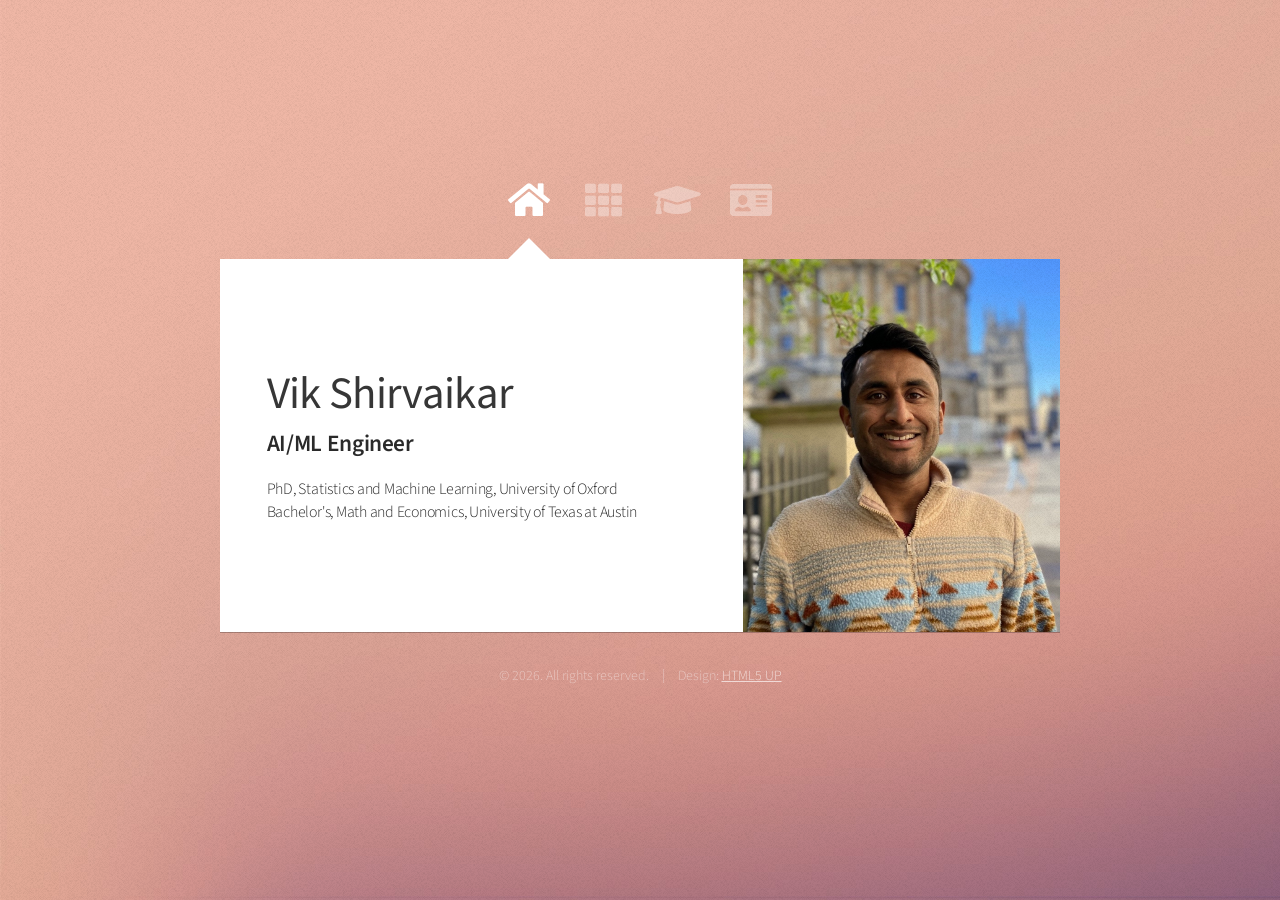
<file: index.html>
<!DOCTYPE HTML>
<!--
	Astral by HTML5 UP
	html5up.net | @ajlkn
	Free for personal and commercial use under the CCA 3.0 license (html5up.net/license)
-->
<html>
	<head>
		<title>Vik Shirvaikar</title>
		<meta charset="utf-8" />
		<meta name="viewport" content="width=device-width, initial-scale=1, user-scalable=no" />
		<link rel="alternate" type="application/rss+xml" href="https://vikshirvaikar.com/blog/feed.xml" />
		<link rel="stylesheet" href="assets/css/main.css" />
		<noscript><link rel="stylesheet" href="assets/css/noscript.css" /></noscript>
	</head>
	<body class="is-preload">

		<!-- Wrapper-->
			<div id="wrapper">

				<!-- Nav -->
					<nav id="nav">
						<a href="#" class="icon solid fa-home"><span>Home</span></a>
					<a href="#blog" class="icon solid fa-th"><span>Blog</span></a>
						<a href="#research" class="icon solid fa-graduation-cap"><span>Research</span></a>
						<a href="#resume" class="icon solid fa-id-card"><span>Resume</span></a>
					</nav>

				<!-- Main -->
					<div id="main">
						<!-- Me -->
							<article id="home" class="panel intro">
								<header>
									<h1>Vik Shirvaikar</h1>
									<p style="color: #2a2a2a; font-weight: 600;">AI/ML Engineer</p>
									<p style="margin-top: 1.1em; color: #2a2a2a; font-size: 0.85em; line-height: 1.45;">
										PhD, Statistics and Machine Learning, University of Oxford<br />
										Bachelor's, Math and Economics, University of Texas at Austin
									</p>
								</header>
								<span class="pic">
									<img src="assets/images/vs2.png" alt="" />
								</span>
							</article>

						<!-- Confusion Matrix -->
							<article id="blog" class="panel">
								<header>
									<h2><a class="title" href="https://confusionmatrix.beehiiv.com/" target="_blank">Confusion Matrix has moved to beehiiv!</a></h2>
								</header>
								<p>
									Read and subscribe at the link above! Old archived posts can be found below.
								</p>
								<section>
									<ul class="post-list">
										<li>
											<a class="title" href="blog/2026.05%20CFB%20Preseason/cfb_preseason.html">Is Modern College Football Actually More Unpredictable?</a>
											<span class="meta">May 2026 · Help, I'm trapped in a transfer portal!</span>
										</li>
										<li>
											<a class="title" href="blog/2026.04%20Chess%20Candidates/chess_candidates.html">How to Accidentally Make Chess Exciting</a>
											<span class="meta">April 2026 · The hidden magic of administrative dysfunction</span>
										</li>
										<li>
											<a class="title" href="blog/2026.03%20National%20Teams/national_teams.html">Are National Team Sports a Zero-Sum Game?</a>
											<span class="meta">March 2026 · An early look at the 2038 World Cup</span>
										</li>
									</ul>
								</section>
							</article>

						<!-- Research -->
							<article id="research" class="panel">
								<header>
									<h2>Industry R&D</h2>
								</header>
								<p>
									I am currently the Founding AI/ML Engineer at <a href="https://www.gyreenergy.com/" target="_blank">Gyre Energy</a>, 
									an early-stage startup developing automated control systems to make cooling infrastructure more energy-efficient. 
									My work focuses on designing and calibrating physics-informed digital twins to optimize operational strategies.
								</p>
								<header>
									<h2>Selected Papers</h2>
								</header>
								<p>
									My doctoral research focused on Bayesian prediction, causal inference, and model uncertainty, with applications to healthcare, public policy, and large language model (LLM) evaluation. 
								</p>
								<ul class="post-list">
									<li class="post-list-divider">
										As lead author
									</li>
									<li>
										<a class="title" href="https://ora.ox.ac.uk/objects/uuid:dbf13fb5-677f-46e4-a7df-605632c7ad07" target="_blank">Prediction-powered machine learning for model selection and uncertainty</a>
										<span class="meta">PhD Dissertation · [Github (<a href="https://github.com/vshirvaikar/MPModel" target="_blank">model uncertainty</a>, <a href="https://github.com/vshirvaikar/MPPrediction" target="_blank">predictive coherence</a>)]</span>
									</li>
									<li>
										<a class="title" href="https://arxiv.org/abs/2309.15793" target="_blank">Targeting relative risk heterogeneity with causal forests</a>
										<span class="meta">With Andrea Storås, Xi Lin, and Chris Holmes · Under journal revision · [<a href="https://github.com/vshirvaikar/rrcf" target="_blank">Github</a>]</span>
									</li>
									<li>
										<a class="title" href="https://arxiv.org/abs/2011.11483" target="_blank">Rethinking recidivism through a causal lens</a>
										<span class="meta">With Choudur K. Lakshminarayan · [<a href="https://github.com/vshirvaikar/recidivism" target="_blank">Github</a>]</span>
									</li>
									<li class="post-list-divider">
										As contributing author
									</li>
									<li>
										<a class="title" href="https://doi.org/10.1093/aje/kwag154" target="_blank">A decision-theoretic framework for uncertainty quantification in epidemiology</a>
										<span class="meta">Lead author Nic Steyn · American Journal of Epidemiology (2026)</span>
									</li>
									<li>
										<a class="title" href="https://proceedings.mlr.press/v267/pituk25a.html" target="_blank">Do Bayesian neural networks actually behave like Bayesian models?</a>
										<span class="meta">Lead author Gábor Pituk · ICML (2025)</span>
									</li>
									<li>
										<a class="title" href="https://arxiv.org/abs/2407.08029" target="_blank">A critical review of causal reasoning benchmarks for large language models</a>
										<span class="meta">Lead author Linying Yang · AAAI (2024) Workshop</span>
									</li>

								</ul>
							</article>

						<!-- Resume -->
							<article id="resume" class="panel">
								<p>
									See below, or <a href="assets/docs/Vik Shirvaikar Resume.pdf" target="_blank" download>download the file</a>.
								</p>
								<style>
									@media (max-width: 736px) {
										.resume-iframe-wrapper { display: none; }
										.resume-mobile-link { display: block !important; }
									}
								</style>
								<div class="resume-iframe-wrapper table-wrapper" style="border: solid 1px #cccccc; border-radius: 8px; overflow: hidden; background: #ffffff;">
									<iframe
										title="Vik Shirvaikar Resume"
										src="assets/docs/Vik Shirvaikar Resume.pdf#view=FitH"
										style="display: block; width: 100%; height: 75vh; min-height: 480px; border: 0;"
									></iframe>
								</div>
								<a class="resume-mobile-link" href="assets/docs/Vik Shirvaikar Resume.pdf" target="_blank"
									style="display: none; text-align: center; padding: 0.9em; background: #f5f5f5; border: solid 1px #cccccc; border-radius: 8px; font-weight: 600;">
									Open Resume (PDF)
								</a>
							</article>

					</div>

				<!-- Footer -->
					<div id="footer">
						<ul class="copyright">
							<li>&copy; 2026. All rights reserved.</li><li>Design: <a href="http://html5up.net">HTML5 UP</a></li>
						</ul>
					</div>

			</div>

		<!-- Scripts -->
			<script src="assets/js/jquery.min.js"></script>
			<script src="assets/js/browser.min.js"></script>
			<script src="assets/js/breakpoints.min.js"></script>
			<script src="assets/js/util.js"></script>
			<script src="assets/js/main.js"></script>

	</body>
</html>
</file>
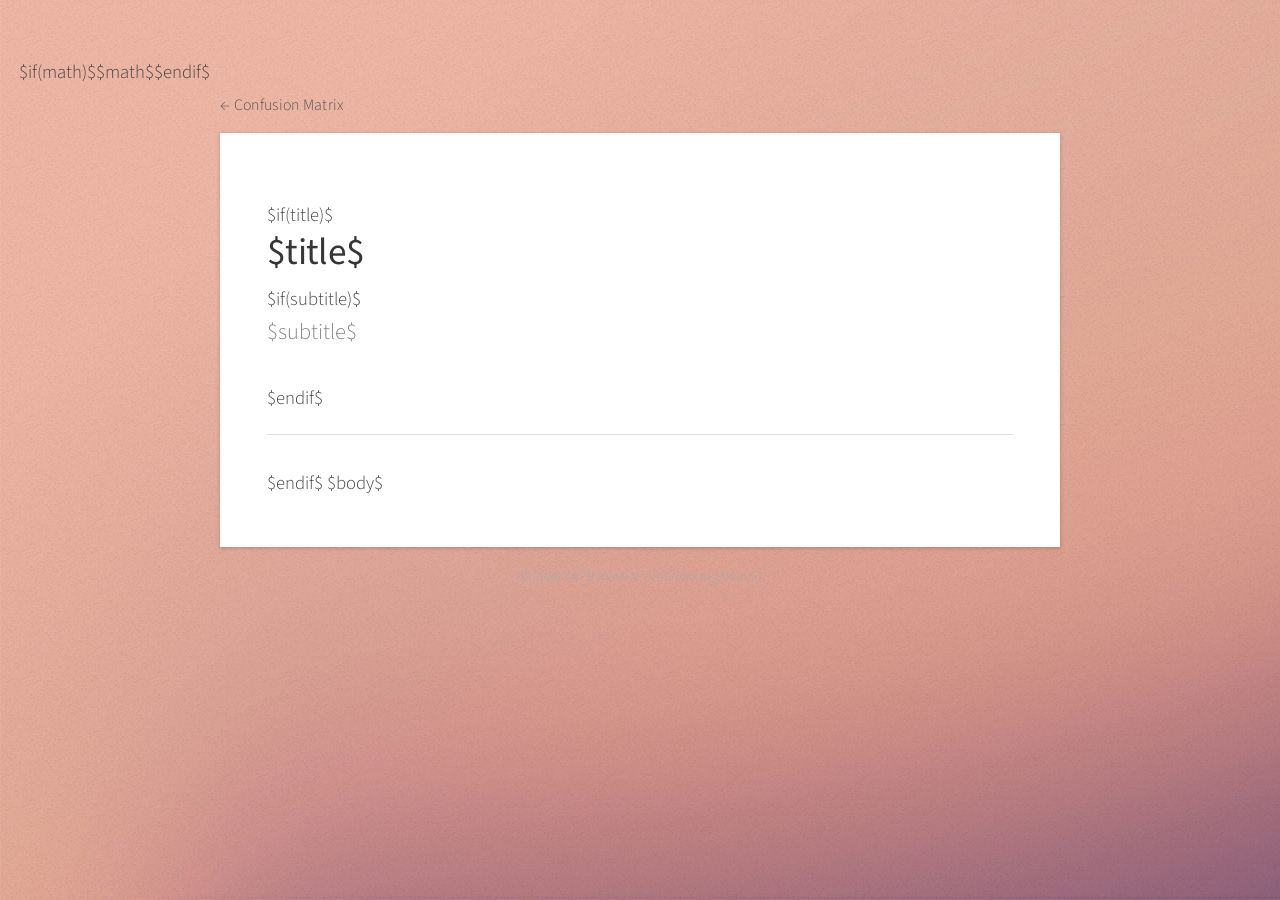
<file: blog/blog-template.html>
<!DOCTYPE html>
<html lang="en">
<head>
  <meta charset="utf-8" />
  <meta name="viewport" content="width=device-width, initial-scale=1, user-scalable=no" />
  <title>$if(title)$$title$ | Confusion Matrix$else$Confusion Matrix$endif$</title>
  <link rel="alternate" type="application/rss+xml" href="https://vikshirvaikar.com/blog/feed.xml" />
  <link rel="stylesheet" href="https://fonts.googleapis.com/css?family=Source+Sans+Pro:300,400,300italic,400italic" />
  $if(math)$$math$$endif$
  <style>
    *, *::before, *::after { box-sizing: border-box; margin: 0; padding: 0; }

    html, body {
      font-family: 'Source Sans Pro', sans-serif;
      font-weight: 300;
      font-size: 15pt;
      line-height: 1.75em;
      color: #444444;
    }
    @media screen and (max-width: 1280px) { html, body { font-size: 14pt; } }
    @media screen and (max-width: 736px)  { html, body { font-size: 12pt; } }

    strong, b { font-weight: 400; color: #363636; }

    h1, h2, h3, h4, h5, h6 {
      font-weight: 400;
      color: #363636;
      letter-spacing: -0.015em;
      margin: 1.5em 0 0.5em 0;
    }
    h1 { font-size: 2.4em; }
    h2 { font-size: 1.8em; }
    h3, h4, h5, h6 { font-size: 1.25em; }
    @media screen and (max-width: 736px) {
      h1 { font-size: 1.75em; }
      h2 { font-size: 1.375em; }
      h3, h4, h5, h6 { font-size: 1em; }
    }

    p, ul, ol, dl, table, blockquote { margin-bottom: 1.5em; }

    a { color: #555555; text-decoration: underline; }
    a:hover { color: #222222; }

    em, i { font-style: italic; }

    ul { list-style: disc; padding-left: 1.5em; }
    ul li { padding-left: 0.5em; margin-bottom: 0.25em; }
    ol { list-style: decimal; padding-left: 1.75em; }

    hr { border: 0; border-top: solid 1px #dddddd; margin: 2em 0; }

    blockquote {
      border-left: solid 0.5em #dddddd;
      padding: 1em 0 1em 2em;
      font-style: italic;
    }

    code, pre {
      font-family: 'Courier New', Courier, monospace;
      font-size: 0.875em;
      background: #f4f4f4;
      padding: 0.1em 0.3em;
    }
    pre { padding: 1em; overflow-x: auto; }
    pre code { background: none; padding: 0; }

    img { max-width: 100%; height: auto; display: block; }
    .post-figure {
      display: block;
      width: 100%;
      max-width: 100%;
      height: auto;
      margin: 0.5rem auto;
    }

    table {
      width: 100%;
      border-collapse: collapse;
      margin: 0 auto 2.25rem auto !important;
    }
    .table-wrap {
      margin: 0 0 2.25rem 0;
      overflow-x: auto;
      -webkit-overflow-scrolling: touch;
    }
    .table-wrap table {
      margin-bottom: 0 !important;
      min-width: 640px;
    }
    th, td {
      padding: 0.35rem 0.5rem;
      text-align: left;
      vertical-align: top;
    }
    thead th {
      font-weight: 400;
      color: #363636;
      border-bottom: 2px solid #bdbdbd;
    }
    tbody td {
      border-bottom: 1px solid #c8c8c8;
    }
    tbody tr:last-child td {
      border-bottom: 0;
    }
    td[colspan="5"] {
      font-weight: 600;
    }

    /* Page layout */
    body {
      background-color: #d8b79d;
      background-image: url("../../assets/css/images/overlay.png"), url("../../assets/css/images/bg.jpg");
      background-repeat: repeat, no-repeat;
      background-size: auto, 100% 100%;
      background-attachment: fixed;
      min-height: 100vh;
      padding: 3em 1em;
    }

    .page-wrapper {
      width: 45em;
      max-width: 100%;
      margin: 0 auto;
    }

    /* Back nav */
    .site-header {
      margin-bottom: 0.75em;
      font-size: 0.85em;
    }
    .site-header a {
      color: #555555;
      text-decoration: none;
      letter-spacing: 0.02em;
    }
    .site-header a:hover { color: #222222; text-decoration: underline; }

    /* White article panel matching Astral #main .panel */
    .post-panel {
      background: #ffffff;
      box-shadow: 0px 1px 4px rgba(0, 0, 0, 0.2);
      padding: 3.5em 2.5em 2.5em 2.5em;
    }
    @media screen and (max-width: 736px) {
      .post-panel { padding: 2em 1.5em 1.5em 1.5em; }
    }

    /* Title block */
    .post-title {
      border-bottom: solid 1px #dddddd;
      padding-bottom: 1em;
      margin-bottom: 1.75em;
    }
    .post-title h1 {
      margin: 0 0 0.2em 0;
      font-size: 2em;
      line-height: 1.2em;
    }
    .post-title .subtitle {
      color: #888888;
      font-size: 1.2em;
      font-weight: 300;
    }

    @media screen and (max-width: 736px) {
      .post-title h1 { font-size: 1.3em; }
    }

    /* Footer */
    .site-footer {
      margin-top: 1em;
      text-align: center;
      font-size: 0.75em;
      color: #aaaaaa;
    }
    .site-footer a { color: #aaaaaa; text-decoration: none; }
    .site-footer a:hover { color: #777777; }
  </style>
</head>
<body>
  <div class="page-wrapper">

    <header class="site-header">
      <a href="../../index.html#blog">← Confusion Matrix</a>
    </header>

    <article class="post-panel">
      $if(title)$
      <div class="post-title">
        <h1>$title$</h1>
        $if(subtitle)$<p class="subtitle">$subtitle$</p>$endif$
      </div>
      $endif$

      $body$
    </article>

    <footer class="site-footer">
      <p>&copy; 2026 Vik Shirvaikar &middot; <a href="../../index.html">vshirvaikar.github.io</a></p>
    </footer>

  </div>
</body>
</html>
</file>
<file: assets/css/noscript.css>
/*
	Astral by HTML5 UP
	html5up.net | @ajlkn
	Free for personal and commercial use under the CCA 3.0 license (html5up.net/license)
*/

/* Wrapper */

	#wrapper {
		opacity: 1 !important;
	}

/* Nav */

	#nav a {
		opacity: 1.0;
	}

		#nav a:before, #nav a:after {
			display: none;
		}

		#nav a span {
			top: 0;
			opacity: 1.0;
		}

			#nav a span:after {
				display: none;
			}

/* Main */

	#main {
		background: none;
		box-shadow: none;
	}

		#main > .panel {
			background: #ffffff;
			margin-bottom: 2em;
		}

			#main > .panel:last-child {
				margin-bottom: 0;
			}
</file>
<file: assets/css/main.css>
@import url("https://fonts.googleapis.com/css?family=Source+Sans+Pro:300,400,300italic,400italic");
@import url("fontawesome-all.min.css");

/*
	Astral by HTML5 UP
	html5up.net | @ajlkn
	Free for personal and commercial use under the CCA 3.0 license (html5up.net/license)
*/

html, body, div, span, applet, object,
iframe, h1, h2, h3, h4, h5, h6, p, blockquote,
pre, a, abbr, acronym, address, big, cite,
code, del, dfn, em, img, ins, kbd, q, s, samp,
small, strike, strong, sub, sup, tt, var, b,
u, i, center, dl, dt, dd, ol, ul, li, fieldset,
form, label, legend, table, caption, tbody,
tfoot, thead, tr, th, td, article, aside,
canvas, details, embed, figure, figcaption,
footer, header, hgroup, menu, nav, output, ruby,
section, summary, time, mark, audio, video {
	margin: 0;
	padding: 0;
	border: 0;
	font-size: 100%;
	font: inherit;
	vertical-align: baseline;}

article, aside, details, figcaption, figure,
footer, header, hgroup, menu, nav, section {
	display: block;}

body {
	line-height: 1;
}

ol, ul {
	list-style: none;
}

blockquote, q {
	quotes: none;
}

	blockquote:before, blockquote:after, q:before, q:after {
		content: '';
		content: none;
	}

table {
	border-collapse: collapse;
	border-spacing: 0;
}

body {
	-webkit-text-size-adjust: none;
}

mark {
	background-color: transparent;
	color: inherit;
}

input::-moz-focus-inner {
	border: 0;
	padding: 0;
}

input, select, textarea {
	-moz-appearance: none;
	-webkit-appearance: none;
	-ms-appearance: none;
	appearance: none;
}

/* Row */

	.row {
		display: flex;
		flex-wrap: wrap;
		box-sizing: border-box;
		align-items: stretch;
	}

		.row > * {
			box-sizing: border-box;
		}

		.row.gtr-uniform > * > :last-child {
			margin-bottom: 0;
		}

		.row.aln-left {
			justify-content: flex-start;
		}

		.row.aln-center {
			justify-content: center;
		}

		.row.aln-right {
			justify-content: flex-end;
		}

		.row.aln-top {
			align-items: flex-start;
		}

		.row.aln-middle {
			align-items: center;
		}

		.row.aln-bottom {
			align-items: flex-end;
		}

		.row > .imp {
			order: -1;
		}

		.row > .col-1 {
			width: 8.33333%;
		}

		.row > .off-1 {
			margin-left: 8.33333%;
		}

		.row > .col-2 {
			width: 16.66667%;
		}

		.row > .off-2 {
			margin-left: 16.66667%;
		}

		.row > .col-3 {
			width: 25%;
		}

		.row > .off-3 {
			margin-left: 25%;
		}

		.row > .col-4 {
			width: 33.33333%;
		}

		.row > .off-4 {
			margin-left: 33.33333%;
		}

		.row > .col-5 {
			width: 41.66667%;
		}

		.row > .off-5 {
			margin-left: 41.66667%;
		}

		.row > .col-6 {
			width: 50%;
		}

		.row > .off-6 {
			margin-left: 50%;
		}

		.row > .col-7 {
			width: 58.33333%;
		}

		.row > .off-7 {
			margin-left: 58.33333%;
		}

		.row > .col-8 {
			width: 66.66667%;
		}

		.row > .off-8 {
			margin-left: 66.66667%;
		}

		.row > .col-9 {
			width: 75%;
		}

		.row > .off-9 {
			margin-left: 75%;
		}

		.row > .col-10 {
			width: 83.33333%;
		}

		.row > .off-10 {
			margin-left: 83.33333%;
		}

		.row > .col-11 {
			width: 91.66667%;
		}

		.row > .off-11 {
			margin-left: 91.66667%;
		}

		.row > .col-12 {
			width: 100%;
		}

		.row > .off-12 {
			margin-left: 100%;
		}

		.row.gtr-0 {
			margin-top: 0em;
			margin-left: 0em;
		}

			.row.gtr-0 > * {
				padding: 0em 0 0 0em;
			}

			.row.gtr-0.gtr-uniform {
				margin-top: 0em;
			}

				.row.gtr-0.gtr-uniform > * {
					padding-top: 0em;
				}

		.row.gtr-25 {
			margin-top: -0.3125em;
			margin-left: -0.3125em;
		}

			.row.gtr-25 > * {
				padding: 0.3125em 0 0 0.3125em;
			}

			.row.gtr-25.gtr-uniform {
				margin-top: -0.3125em;
			}

				.row.gtr-25.gtr-uniform > * {
					padding-top: 0.3125em;
				}

		.row.gtr-50 {
			margin-top: -0.625em;
			margin-left: -0.625em;
		}

			.row.gtr-50 > * {
				padding: 0.625em 0 0 0.625em;
			}

			.row.gtr-50.gtr-uniform {
				margin-top: -0.625em;
			}

				.row.gtr-50.gtr-uniform > * {
					padding-top: 0.625em;
				}

		.row {
			margin-top: -1.25em;
			margin-left: -1.25em;
		}

			.row > * {
				padding: 1.25em 0 0 1.25em;
			}

			.row.gtr-uniform {
				margin-top: -1.25em;
			}

				.row.gtr-uniform > * {
					padding-top: 1.25em;
				}

		.row.gtr-150 {
			margin-top: -1.875em;
			margin-left: -1.875em;
		}

			.row.gtr-150 > * {
				padding: 1.875em 0 0 1.875em;
			}

			.row.gtr-150.gtr-uniform {
				margin-top: -1.875em;
			}

				.row.gtr-150.gtr-uniform > * {
					padding-top: 1.875em;
				}

		.row.gtr-200 {
			margin-top: -2.5em;
			margin-left: -2.5em;
		}

			.row.gtr-200 > * {
				padding: 2.5em 0 0 2.5em;
			}

			.row.gtr-200.gtr-uniform {
				margin-top: -2.5em;
			}

				.row.gtr-200.gtr-uniform > * {
					padding-top: 2.5em;
				}

		@media screen and (max-width: 1680px) {

			.row {
				display: flex;
				flex-wrap: wrap;
				box-sizing: border-box;
				align-items: stretch;
			}

				.row > * {
					box-sizing: border-box;
				}

				.row.gtr-uniform > * > :last-child {
					margin-bottom: 0;
				}

				.row.aln-left {
					justify-content: flex-start;
				}

				.row.aln-center {
					justify-content: center;
				}

				.row.aln-right {
					justify-content: flex-end;
				}

				.row.aln-top {
					align-items: flex-start;
				}

				.row.aln-middle {
					align-items: center;
				}

				.row.aln-bottom {
					align-items: flex-end;
				}

				.row > .imp-xlarge {
					order: -1;
				}

				.row > .col-1-xlarge {
					width: 8.33333%;
				}

				.row > .off-1-xlarge {
					margin-left: 8.33333%;
				}

				.row > .col-2-xlarge {
					width: 16.66667%;
				}

				.row > .off-2-xlarge {
					margin-left: 16.66667%;
				}

				.row > .col-3-xlarge {
					width: 25%;
				}

				.row > .off-3-xlarge {
					margin-left: 25%;
				}

				.row > .col-4-xlarge {
					width: 33.33333%;
				}

				.row > .off-4-xlarge {
					margin-left: 33.33333%;
				}

				.row > .col-5-xlarge {
					width: 41.66667%;
				}

				.row > .off-5-xlarge {
					margin-left: 41.66667%;
				}

				.row > .col-6-xlarge {
					width: 50%;
				}

				.row > .off-6-xlarge {
					margin-left: 50%;
				}

				.row > .col-7-xlarge {
					width: 58.33333%;
				}

				.row > .off-7-xlarge {
					margin-left: 58.33333%;
				}

				.row > .col-8-xlarge {
					width: 66.66667%;
				}

				.row > .off-8-xlarge {
					margin-left: 66.66667%;
				}

				.row > .col-9-xlarge {
					width: 75%;
				}

				.row > .off-9-xlarge {
					margin-left: 75%;
				}

				.row > .col-10-xlarge {
					width: 83.33333%;
				}

				.row > .off-10-xlarge {
					margin-left: 83.33333%;
				}

				.row > .col-11-xlarge {
					width: 91.66667%;
				}

				.row > .off-11-xlarge {
					margin-left: 91.66667%;
				}

				.row > .col-12-xlarge {
					width: 100%;
				}

				.row > .off-12-xlarge {
					margin-left: 100%;
				}

				.row.gtr-0 {
					margin-top: 0em;
					margin-left: 0em;
				}

					.row.gtr-0 > * {
						padding: 0em 0 0 0em;
					}

					.row.gtr-0.gtr-uniform {
						margin-top: 0em;
					}

						.row.gtr-0.gtr-uniform > * {
							padding-top: 0em;
						}

				.row.gtr-25 {
					margin-top: -0.3125em;
					margin-left: -0.3125em;
				}

					.row.gtr-25 > * {
						padding: 0.3125em 0 0 0.3125em;
					}

					.row.gtr-25.gtr-uniform {
						margin-top: -0.3125em;
					}

						.row.gtr-25.gtr-uniform > * {
							padding-top: 0.3125em;
						}

				.row.gtr-50 {
					margin-top: -0.625em;
					margin-left: -0.625em;
				}

					.row.gtr-50 > * {
						padding: 0.625em 0 0 0.625em;
					}

					.row.gtr-50.gtr-uniform {
						margin-top: -0.625em;
					}

						.row.gtr-50.gtr-uniform > * {
							padding-top: 0.625em;
						}

				.row {
					margin-top: -1.25em;
					margin-left: -1.25em;
				}

					.row > * {
						padding: 1.25em 0 0 1.25em;
					}

					.row.gtr-uniform {
						margin-top: -1.25em;
					}

						.row.gtr-uniform > * {
							padding-top: 1.25em;
						}

				.row.gtr-150 {
					margin-top: -1.875em;
					margin-left: -1.875em;
				}

					.row.gtr-150 > * {
						padding: 1.875em 0 0 1.875em;
					}

					.row.gtr-150.gtr-uniform {
						margin-top: -1.875em;
					}

						.row.gtr-150.gtr-uniform > * {
							padding-top: 1.875em;
						}

				.row.gtr-200 {
					margin-top: -2.5em;
					margin-left: -2.5em;
				}

					.row.gtr-200 > * {
						padding: 2.5em 0 0 2.5em;
					}

					.row.gtr-200.gtr-uniform {
						margin-top: -2.5em;
					}

						.row.gtr-200.gtr-uniform > * {
							padding-top: 2.5em;
						}

		}

		@media screen and (max-width: 1280px) {

			.row {
				display: flex;
				flex-wrap: wrap;
				box-sizing: border-box;
				align-items: stretch;
			}

				.row > * {
					box-sizing: border-box;
				}

				.row.gtr-uniform > * > :last-child {
					margin-bottom: 0;
				}

				.row.aln-left {
					justify-content: flex-start;
				}

				.row.aln-center {
					justify-content: center;
				}

				.row.aln-right {
					justify-content: flex-end;
				}

				.row.aln-top {
					align-items: flex-start;
				}

				.row.aln-middle {
					align-items: center;
				}

				.row.aln-bottom {
					align-items: flex-end;
				}

				.row > .imp-large {
					order: -1;
				}

				.row > .col-1-large {
					width: 8.33333%;
				}

				.row > .off-1-large {
					margin-left: 8.33333%;
				}

				.row > .col-2-large {
					width: 16.66667%;
				}

				.row > .off-2-large {
					margin-left: 16.66667%;
				}

				.row > .col-3-large {
					width: 25%;
				}

				.row > .off-3-large {
					margin-left: 25%;
				}

				.row > .col-4-large {
					width: 33.33333%;
				}

				.row > .off-4-large {
					margin-left: 33.33333%;
				}

				.row > .col-5-large {
					width: 41.66667%;
				}

				.row > .off-5-large {
					margin-left: 41.66667%;
				}

				.row > .col-6-large {
					width: 50%;
				}

				.row > .off-6-large {
					margin-left: 50%;
				}

				.row > .col-7-large {
					width: 58.33333%;
				}

				.row > .off-7-large {
					margin-left: 58.33333%;
				}

				.row > .col-8-large {
					width: 66.66667%;
				}

				.row > .off-8-large {
					margin-left: 66.66667%;
				}

				.row > .col-9-large {
					width: 75%;
				}

				.row > .off-9-large {
					margin-left: 75%;
				}

				.row > .col-10-large {
					width: 83.33333%;
				}

				.row > .off-10-large {
					margin-left: 83.33333%;
				}

				.row > .col-11-large {
					width: 91.66667%;
				}

				.row > .off-11-large {
					margin-left: 91.66667%;
				}

				.row > .col-12-large {
					width: 100%;
				}

				.row > .off-12-large {
					margin-left: 100%;
				}

				.row.gtr-0 {
					margin-top: 0em;
					margin-left: 0em;
				}

					.row.gtr-0 > * {
						padding: 0em 0 0 0em;
					}

					.row.gtr-0.gtr-uniform {
						margin-top: 0em;
					}

						.row.gtr-0.gtr-uniform > * {
							padding-top: 0em;
						}

				.row.gtr-25 {
					margin-top: -0.3125em;
					margin-left: -0.3125em;
				}

					.row.gtr-25 > * {
						padding: 0.3125em 0 0 0.3125em;
					}

					.row.gtr-25.gtr-uniform {
						margin-top: -0.3125em;
					}

						.row.gtr-25.gtr-uniform > * {
							padding-top: 0.3125em;
						}

				.row.gtr-50 {
					margin-top: -0.625em;
					margin-left: -0.625em;
				}

					.row.gtr-50 > * {
						padding: 0.625em 0 0 0.625em;
					}

					.row.gtr-50.gtr-uniform {
						margin-top: -0.625em;
					}

						.row.gtr-50.gtr-uniform > * {
							padding-top: 0.625em;
						}

				.row {
					margin-top: -1.25em;
					margin-left: -1.25em;
				}

					.row > * {
						padding: 1.25em 0 0 1.25em;
					}

					.row.gtr-uniform {
						margin-top: -1.25em;
					}

						.row.gtr-uniform > * {
							padding-top: 1.25em;
						}

				.row.gtr-150 {
					margin-top: -1.875em;
					margin-left: -1.875em;
				}

					.row.gtr-150 > * {
						padding: 1.875em 0 0 1.875em;
					}

					.row.gtr-150.gtr-uniform {
						margin-top: -1.875em;
					}

						.row.gtr-150.gtr-uniform > * {
							padding-top: 1.875em;
						}

				.row.gtr-200 {
					margin-top: -2.5em;
					margin-left: -2.5em;
				}

					.row.gtr-200 > * {
						padding: 2.5em 0 0 2.5em;
					}

					.row.gtr-200.gtr-uniform {
						margin-top: -2.5em;
					}

						.row.gtr-200.gtr-uniform > * {
							padding-top: 2.5em;
						}

		}

		@media screen and (max-width: 980px) {

			.row {
				display: flex;
				flex-wrap: wrap;
				box-sizing: border-box;
				align-items: stretch;
			}

				.row > * {
					box-sizing: border-box;
				}

				.row.gtr-uniform > * > :last-child {
					margin-bottom: 0;
				}

				.row.aln-left {
					justify-content: flex-start;
				}

				.row.aln-center {
					justify-content: center;
				}

				.row.aln-right {
					justify-content: flex-end;
				}

				.row.aln-top {
					align-items: flex-start;
				}

				.row.aln-middle {
					align-items: center;
				}

				.row.aln-bottom {
					align-items: flex-end;
				}

				.row > .imp-medium {
					order: -1;
				}

				.row > .col-1-medium {
					width: 8.33333%;
				}

				.row > .off-1-medium {
					margin-left: 8.33333%;
				}

				.row > .col-2-medium {
					width: 16.66667%;
				}

				.row > .off-2-medium {
					margin-left: 16.66667%;
				}

				.row > .col-3-medium {
					width: 25%;
				}

				.row > .off-3-medium {
					margin-left: 25%;
				}

				.row > .col-4-medium {
					width: 33.33333%;
				}

				.row > .off-4-medium {
					margin-left: 33.33333%;
				}

				.row > .col-5-medium {
					width: 41.66667%;
				}

				.row > .off-5-medium {
					margin-left: 41.66667%;
				}

				.row > .col-6-medium {
					width: 50%;
				}

				.row > .off-6-medium {
					margin-left: 50%;
				}

				.row > .col-7-medium {
					width: 58.33333%;
				}

				.row > .off-7-medium {
					margin-left: 58.33333%;
				}

				.row > .col-8-medium {
					width: 66.66667%;
				}

				.row > .off-8-medium {
					margin-left: 66.66667%;
				}

				.row > .col-9-medium {
					width: 75%;
				}

				.row > .off-9-medium {
					margin-left: 75%;
				}

				.row > .col-10-medium {
					width: 83.33333%;
				}

				.row > .off-10-medium {
					margin-left: 83.33333%;
				}

				.row > .col-11-medium {
					width: 91.66667%;
				}

				.row > .off-11-medium {
					margin-left: 91.66667%;
				}

				.row > .col-12-medium {
					width: 100%;
				}

				.row > .off-12-medium {
					margin-left: 100%;
				}

				.row.gtr-0 {
					margin-top: 0em;
					margin-left: 0em;
				}

					.row.gtr-0 > * {
						padding: 0em 0 0 0em;
					}

					.row.gtr-0.gtr-uniform {
						margin-top: 0em;
					}

						.row.gtr-0.gtr-uniform > * {
							padding-top: 0em;
						}

				.row.gtr-25 {
					margin-top: -0.3125em;
					margin-left: -0.3125em;
				}

					.row.gtr-25 > * {
						padding: 0.3125em 0 0 0.3125em;
					}

					.row.gtr-25.gtr-uniform {
						margin-top: -0.3125em;
					}

						.row.gtr-25.gtr-uniform > * {
							padding-top: 0.3125em;
						}

				.row.gtr-50 {
					margin-top: -0.625em;
					margin-left: -0.625em;
				}

					.row.gtr-50 > * {
						padding: 0.625em 0 0 0.625em;
					}

					.row.gtr-50.gtr-uniform {
						margin-top: -0.625em;
					}

						.row.gtr-50.gtr-uniform > * {
							padding-top: 0.625em;
						}

				.row {
					margin-top: -1.25em;
					margin-left: -1.25em;
				}

					.row > * {
						padding: 1.25em 0 0 1.25em;
					}

					.row.gtr-uniform {
						margin-top: -1.25em;
					}

						.row.gtr-uniform > * {
							padding-top: 1.25em;
						}

				.row.gtr-150 {
					margin-top: -1.875em;
					margin-left: -1.875em;
				}

					.row.gtr-150 > * {
						padding: 1.875em 0 0 1.875em;
					}

					.row.gtr-150.gtr-uniform {
						margin-top: -1.875em;
					}

						.row.gtr-150.gtr-uniform > * {
							padding-top: 1.875em;
						}

				.row.gtr-200 {
					margin-top: -2.5em;
					margin-left: -2.5em;
				}

					.row.gtr-200 > * {
						padding: 2.5em 0 0 2.5em;
					}

					.row.gtr-200.gtr-uniform {
						margin-top: -2.5em;
					}

						.row.gtr-200.gtr-uniform > * {
							padding-top: 2.5em;
						}

		}

		@media screen and (max-width: 736px) {

			.row {
				display: flex;
				flex-wrap: wrap;
				box-sizing: border-box;
				align-items: stretch;
			}

				.row > * {
					box-sizing: border-box;
				}

				.row.gtr-uniform > * > :last-child {
					margin-bottom: 0;
				}

				.row.aln-left {
					justify-content: flex-start;
				}

				.row.aln-center {
					justify-content: center;
				}

				.row.aln-right {
					justify-content: flex-end;
				}

				.row.aln-top {
					align-items: flex-start;
				}

				.row.aln-middle {
					align-items: center;
				}

				.row.aln-bottom {
					align-items: flex-end;
				}

				.row > .imp-small {
					order: -1;
				}

				.row > .col-1-small {
					width: 8.33333%;
				}

				.row > .off-1-small {
					margin-left: 8.33333%;
				}

				.row > .col-2-small {
					width: 16.66667%;
				}

				.row > .off-2-small {
					margin-left: 16.66667%;
				}

				.row > .col-3-small {
					width: 25%;
				}

				.row > .off-3-small {
					margin-left: 25%;
				}

				.row > .col-4-small {
					width: 33.33333%;
				}

				.row > .off-4-small {
					margin-left: 33.33333%;
				}

				.row > .col-5-small {
					width: 41.66667%;
				}

				.row > .off-5-small {
					margin-left: 41.66667%;
				}

				.row > .col-6-small {
					width: 50%;
				}

				.row > .off-6-small {
					margin-left: 50%;
				}

				.row > .col-7-small {
					width: 58.33333%;
				}

				.row > .off-7-small {
					margin-left: 58.33333%;
				}

				.row > .col-8-small {
					width: 66.66667%;
				}

				.row > .off-8-small {
					margin-left: 66.66667%;
				}

				.row > .col-9-small {
					width: 75%;
				}

				.row > .off-9-small {
					margin-left: 75%;
				}

				.row > .col-10-small {
					width: 83.33333%;
				}

				.row > .off-10-small {
					margin-left: 83.33333%;
				}

				.row > .col-11-small {
					width: 91.66667%;
				}

				.row > .off-11-small {
					margin-left: 91.66667%;
				}

				.row > .col-12-small {
					width: 100%;
				}

				.row > .off-12-small {
					margin-left: 100%;
				}

				.row.gtr-0 {
					margin-top: 0em;
					margin-left: 0em;
				}

					.row.gtr-0 > * {
						padding: 0em 0 0 0em;
					}

					.row.gtr-0.gtr-uniform {
						margin-top: 0em;
					}

						.row.gtr-0.gtr-uniform > * {
							padding-top: 0em;
						}

				.row.gtr-25 {
					margin-top: -0.3125em;
					margin-left: -0.3125em;
				}

					.row.gtr-25 > * {
						padding: 0.3125em 0 0 0.3125em;
					}

					.row.gtr-25.gtr-uniform {
						margin-top: -0.3125em;
					}

						.row.gtr-25.gtr-uniform > * {
							padding-top: 0.3125em;
						}

				.row.gtr-50 {
					margin-top: -0.625em;
					margin-left: -0.625em;
				}

					.row.gtr-50 > * {
						padding: 0.625em 0 0 0.625em;
					}

					.row.gtr-50.gtr-uniform {
						margin-top: -0.625em;
					}

						.row.gtr-50.gtr-uniform > * {
							padding-top: 0.625em;
						}

				.row {
					margin-top: -1.25em;
					margin-left: -1.25em;
				}

					.row > * {
						padding: 1.25em 0 0 1.25em;
					}

					.row.gtr-uniform {
						margin-top: -1.25em;
					}

						.row.gtr-uniform > * {
							padding-top: 1.25em;
						}

				.row.gtr-150 {
					margin-top: -1.875em;
					margin-left: -1.875em;
				}

					.row.gtr-150 > * {
						padding: 1.875em 0 0 1.875em;
					}

					.row.gtr-150.gtr-uniform {
						margin-top: -1.875em;
					}

						.row.gtr-150.gtr-uniform > * {
							padding-top: 1.875em;
						}

				.row.gtr-200 {
					margin-top: -2.5em;
					margin-left: -2.5em;
				}

					.row.gtr-200 > * {
						padding: 2.5em 0 0 2.5em;
					}

					.row.gtr-200.gtr-uniform {
						margin-top: -2.5em;
					}

						.row.gtr-200.gtr-uniform > * {
							padding-top: 2.5em;
						}

		}

/* Basic */

	html {
		box-sizing: border-box;
	}

	*, *:before, *:after {
		box-sizing: inherit;
	}

	body {
		background-image: url("images/overlay.png"), url("images/bg.jpg");
		background-repeat: repeat, no-repeat;
		background-size: auto, 100% 100%;
		background-attachment: fixed;
		overflow-y: scroll;
	}

		body.is-preload *, body.is-preload *:before, body.is-preload *:after {
			-moz-animation: none !important;
			-webkit-animation: none !important;
			-ms-animation: none !important;
			animation: none !important;
			-moz-transition: none !important;
			-webkit-transition: none !important;
			-ms-transition: none !important;
			transition: none !important;
		}

	body, input, textarea, select {
		font-family: 'Source Sans Pro', sans-serif;
		font-weight: 300;
		color: #777777;
		font-size: 20pt;
		line-height: 1.75em;
	}

		@media screen and (max-width: 1680px) {

			body, input, textarea, select {
				font-size: 15pt;
			}

		}

		@media screen and (max-width: 1280px) {

			body, input, textarea, select {
				font-size: 14pt;
			}

		}

		@media screen and (max-width: 736px) {

			body, input, textarea, select {
				font-size: 12pt;
			}

		}

		@media screen and (max-width: 360px) {

			body, input, textarea, select {
				font-size: 11pt;
			}

		}

	strong, b, h1, h2, h3, h4, h5, h6 {
		font-weight: 400;
		color: #363636;
	}

	h1 {
		font-size: 2.4em;
		letter-spacing: -0.015em;
	}

	h2 {
		font-size: 1.8em;
		letter-spacing: -0.015em;
	}

	h3, h4, h5, h6 {
		font-size: 1.25em;
		letter-spacing: -0.015em;
	}

	@media screen and (max-width: 736px) {

		h1 {
			font-size: 1.75em;
		}

		h2 {
			font-size: 1.375em;
		}

		h3, h4, h5, h6 {
			font-size: 1em;
		}

	}

	blockquote {
		border-left: solid 0.5em #ddd;
		padding: 1em 0 1em 2em;
		font-style: italic;
	}

	em, i {
		font-style: italic;
	}

	hr {
		border: 0;
		border-top: solid 1px #ddd;
		padding: 1.5em 0 0 0;
		margin: 1.75em 0 0 0;
	}

	sub {
		position: relative;
		top: 0.5em;
		font-size: 0.8em;
	}

	sup {
		position: relative;
		top: -0.5em;
		font-size: 0.8em;
	}

	br.clear {
		clear: both;
	}

	p, ul, ol, dl, table, blockquote, form {
		margin-bottom: 2em;
	}

/* Table */

	table {
		width: 100%;
	}

		table.default tbody tr {
			border-bottom: solid 1px #f4f4f4;
		}

		table.default td {
			padding: 0.5em 1em 0.5em 1em;
		}

		table.default th {
			text-align: left;
			font-weight: 400;
			padding: 0.5em 1em 0.5em 1em;
		}

		table.default thead {
			border-bottom: solid 2px #f4f4f4;
		}

/* Form */

	form label {
		display: block;
		font-weight: 400;
		color: #363636;
		margin: 0 0 1em 0;
	}

	form input[type="text"],
	form input[type="email"],
	form input[type="password"],
	form select,
	form textarea {
		-webkit-appearance: none;
		border: 0;
		background: #f4f4f4;
		padding: 0.75em;
		width: 100%;
		-moz-transition: background-color .25s ease-in-out;
		-webkit-transition: background-color .25s ease-in-out;
		-ms-transition: background-color .25s ease-in-out;
		transition: background-color .25s ease-in-out;
	}

		form input[type="text"]:focus,
		form input[type="email"]:focus,
		form input[type="password"]:focus,
		form select:focus,
		form textarea:focus {
			background: #f8f8f8;
		}

	form input[type="text"],
	form input[type="email"],
	form input[type="password"],
	form select {
		line-height: 1.35em;
	}

	form ::-webkit-input-placeholder {
		color: #999;
	}

	form :-moz-placeholder {
		color: #999;
	}

	form ::-moz-placeholder {
		color: #999;
	}

	form :-ms-input-placeholder {
		color: #999;
	}

/* Section/Article */

	section, article {
		margin-bottom: 3em;
	}

		section > :last-child, section:last-child, article > :last-child, article:last-child {
			margin-bottom: 0;
		}

	header {
		margin: 0 0 1.5em 0;
	}

		header > p {
			margin: 0.5em 0 0 0;
			color: #aaa;
		}

		@media screen and (max-width: 736px) {

			header {
				margin: 0 0 1em 0;
			}

		}

/* Image */

	.image {
		display: inline-block;
	}

		.image img {
			display: block;
			width: 100%;
		}

		.image.fit {
			display: block;
			width: 100%;
		}

		.image.featured {
			display: block;
			width: 100%;
			margin: 0 0 2em 0;
		}

		.image.left {
			float: left;
			margin: 0 2em 2em 0;
		}

		.image.centered {
			display: block;
			margin: 0 0 2em 0;
		}

			.image.centered img {
				margin: 0 auto;
				width: auto;
			}

/* Button */

	input[type="button"],
	input[type="submit"],
	input[type="reset"],
	button,
	.button {
		-moz-transition: background-color .25s ease-in-out;
		-webkit-transition: background-color .25s ease-in-out;
		-ms-transition: background-color .25s ease-in-out;
		transition: background-color .25s ease-in-out;
		-webkit-appearance: none;
		display: inline-block;
		background-color: #222222;
		color: #ffffff;
		border: 0;
		cursor: pointer;
		outline: 0;
		padding: 0.7em 1.5em 0.7em 1.5em;
	}

		input[type="button"]:hover,
		input[type="submit"]:hover,
		input[type="reset"]:hover,
		button:hover,
		.button:hover {
			background-color: #333333;
		}

		input[type="button"]:active,
		input[type="submit"]:active,
		input[type="reset"]:active,
		button:active,
		.button:active {
			background-color: #444444;
		}

		input[type="button"].alt,
		input[type="submit"].alt,
		input[type="reset"].alt,
		button.alt,
		.button.alt {
			background-color: #777777;
		}

			input[type="button"].alt:hover,
			input[type="submit"].alt:hover,
			input[type="reset"].alt:hover,
			button.alt:hover,
			.button.alt:hover {
				background-color: #888888;
			}

			input[type="button"].alt:active,
			input[type="submit"].alt:active,
			input[type="reset"].alt:active,
			button.alt:active,
			.button.alt:active {
				background-color: #999999;
			}

		input[type="button"].small,
		input[type="submit"].small,
		input[type="reset"].small,
		button.small,
		.button.small {
			font-size: 0.75em;
		}

		input[type="button"].large,
		input[type="submit"].large,
		input[type="reset"].large,
		button.large,
		.button.large {
			font-size: 1.25em;
			padding: 0.5em 1.25em 0.5em 1.25em;
		}

		input[type="button"].xlarge,
		input[type="submit"].xlarge,
		input[type="reset"].xlarge,
		button.xlarge,
		.button.xlarge {
			font-size: 1.5em;
			padding: 0.5em 1.25em 0.5em 1.25em;
		}

		@media screen and (max-width: 736px) {

			input[type="button"],
			input[type="submit"],
			input[type="reset"],
			button,
			.button {
				width: 100%;
			}

		}

/* List */

	ul {
		list-style: disc;
		padding-left: 1em;
	}

		ul li {
			padding-left: 0.5em;
		}

	ol {
		list-style: decimal;
		padding-left: 1.25em;
	}

		ol li {
			padding-left: 0.25em;
		}

/* Actions */

	ul.actions {
		list-style: none;
		padding-left: 0;
	}

		ul.actions li {
			display: inline-block;
			padding-left: 0;
			margin: 0 0 0 0.5em;
		}

			ul.actions li:first-child {
				margin-left: 0;
			}

		@media screen and (max-width: 736px) {

			ul.actions li {
				display: block;
				margin: 0.75em 0 0 0;
			}

				ul.actions li:first-child {
					margin-top: 0;
				}

		}

/* Icons */

	.icon {
		text-decoration: none;
		position: relative;
		text-decoration: none;
	}

		.icon:before {
			-moz-osx-font-smoothing: grayscale;
			-webkit-font-smoothing: antialiased;
			display: inline-block;
			font-style: normal;
			font-variant: normal;
			text-rendering: auto;
			line-height: 1;
			text-transform: none !important;
			font-family: 'Font Awesome 5 Free';
			font-weight: 400;
		}

		.icon.solid:before {
			font-weight: 900;
		}

		.icon.brands:before {
			font-family: 'Font Awesome 5 Brands';
		}

		.icon:before {
			line-height: inherit;
		}

		.icon > .label {
			display: none;
		}

/* Nav */

	#nav {
		text-align: center;
		height: 4.25em;
		cursor: default;
	}

		#nav a {
			position: relative;
			display: inline-block;
			color: #ffffff;
			width: 1em;
			height: 1em;
			line-height: 0.9em;
			font-size: 2.5em;
			margin: 0 0.25em 0 0.25em;
			opacity: 0.35;
			outline: 0;
			-moz-transition: opacity .25s ease-in-out;
			-webkit-transition: opacity .25s ease-in-out;
			-ms-transition: opacity .25s ease-in-out;
			transition: opacity .25s ease-in-out;
		}

			#nav a.icon:before {
				padding-right: 0;
			}

			#nav a:before {
				font-size: 0.8em;
			}

			#nav a:after {
				content: '';
				display: block;
				position: absolute;
				left: 50%;
				bottom: -0.75em;
				margin-left: -0.5em;
				border-bottom: solid 0em #ffffff;
				border-left: solid 0.5em transparent;
				border-right: solid 0.5em transparent;
				-moz-transition: border-bottom-width .25s ease-in-out;
				-webkit-transition: border-bottom-width .25s ease-in-out;
				-ms-transition: border-bottom-width .25s ease-in-out;
				transition: border-bottom-width .25s ease-in-out;
			}

			#nav a span {
				display: block;
				position: absolute;
				background: #222222;
				color: #ffffff;
				top: -2.75em;
				font-size: 0.3em;
				height: 2.25em;
				line-height: 2.25em;
				left: 50%;
				opacity: 0;
				-moz-transition: opacity .25s ease-in-out;
				-webkit-transition: opacity .25s ease-in-out;
				-ms-transition: opacity .25s ease-in-out;
				transition: opacity .25s ease-in-out;
				width: 5.5em;
				margin-left: -2.75em;
			}

				#nav a span:after {
					content: '';
					display: block;
					position: absolute;
					bottom: -0.4em;
					left: 50%;
					margin-left: -0.6em;
					border-top: solid 0.6em #222222;
					border-left: solid 0.6em transparent;
					border-right: solid 0.6em transparent;
				}

			#nav a:hover {
				opacity: 1.0;
			}

				#nav a:hover span {
					opacity: 1.0;
				}

			#nav a.active {
				opacity: 1.0;
			}

				#nav a.active:after {
					border-bottom-width: 0.5em;
				}

		@media screen and (max-width: 980px) {

			#nav a span {
				display: none;
			}

		}

/* Wrapper */

	#wrapper {
		width: 45em;
		margin: 0 auto;
		min-height: 100vh;
		max-width: 100%;
		padding: 4em 0;
		display: -moz-flex;
		display: -webkit-flex;
		display: -ms-flex;
		display: flex;
		-moz-flex-direction: column;
		-webkit-flex-direction: column;
		-ms-flex-direction: column;
		flex-direction: column;
		-moz-align-items: center;
		-webkit-align-items: center;
		-ms-align-items: center;
		align-items: center;
		-moz-justify-content: center;
		-webkit-justify-content: center;
		-ms-justify-content: center;
		justify-content: center;
		-moz-transition: opacity 1s ease-in-out;
		-webkit-transition: opacity 1s ease-in-out;
		-ms-transition: opacity 1s ease-in-out;
		transition: opacity 1s ease-in-out;
	}

		body.is-preload #wrapper {
			opacity: 0;
		}

		@media screen and (max-width: 1280px) {

			#wrapper {
				padding: 3em 0;
				max-width: calc(100% - 6em);
			}

		}

		@media screen and (max-width: 980px) {

			#wrapper {
				padding: 1.5em 0;
				max-width: calc(100% - 8em);
			}

		}

		@media screen and (max-width: 736px) {

			#wrapper {
				padding: 1em 0;
				max-width: calc(100% - 2em);
			}

		}

		@media screen and (max-width: 360px) {

			#wrapper {
				padding: 1em 0;
				max-width: 100%;
			}

		}

/* Main */

	#main {
		position: relative;
		overflow: hidden;
		width: 100%;
		background: #ffffff;
		box-shadow: 0px 1px 0px 0px rgba(0, 0, 0, 0.25);
		-moz-transition: min-height 0.5s ease-in-out, max-height 0.5s ease-in-out;
		-webkit-transition: min-height 0.5s ease-in-out, max-height 0.5s ease-in-out;
		-ms-transition: min-height 0.5s ease-in-out, max-height 0.5s ease-in-out;
		transition: min-height 0.5s ease-in-out, max-height 0.5s ease-in-out;
	}

		#main > .panel {
			-moz-transition: opacity 0.25s ease-in-out;
			-webkit-transition: opacity 0.25s ease-in-out;
			-ms-transition: opacity 0.25s ease-in-out;
			transition: opacity 0.25s ease-in-out;
			margin-bottom: 0;
			position: relative;
			padding: 3.5em 2.5em 2.5em 2.5em;
			width: 100%;
		}

			#main > .panel.inactive {
				opacity: 0;
			}

			@media screen and (max-width: 736px) {

				#main > .panel {
					padding: 2em 1.5em 1.5em 1.5em;
				}

			}

			#main > .panel.intro {
				padding: 0;
				height: 20em;
				display: -moz-flex;
				display: -webkit-flex;
				display: -ms-flex;
				display: flex;
				-moz-flex-direction: row;
				-webkit-flex-direction: row;
				-ms-flex-direction: row;
				flex-direction: row;
				-moz-align-items: center;
				-webkit-align-items: center;
				-ms-align-items: center;
				align-items: center;
			}

				#main > .panel.intro .pic {
					text-decoration: none;
					position: relative;
					-moz-flex-grow: 0;
					-webkit-flex-grow: 0;
					-ms-flex-grow: 0;
					flex-grow: 0;
					-moz-flex-shrink: 0;
					-webkit-flex-shrink: 0;
					-ms-flex-shrink: 0;
					flex-shrink: 0;
					width: 17em;
					height: 100%;
				}

					#main > .panel.intro .pic:before {
						content: '';
						position: absolute;
						top: 0;
						left: 0;
						background: url("images/overlay.png");
						width: 100%;
						height: 100%;
						z-index: 1;
					}

					#main > .panel.intro .pic img {
						position: relative;
						display: block;
						position: absolute;
						top: 0;
						left: 0;
						width: 100%;
						height: 100%;
						-moz-object-fit: cover;
						-webkit-object-fit: cover;
						-ms-object-fit: cover;
						object-fit: cover;
						-moz-object-position: center;
						-webkit-object-position: center;
						-ms-object-position: center;
						object-position: center;
					}

					#main > .panel.intro .pic .arrow {
						display: block;
						position: absolute;
						right: 0;
						top: 50%;
						margin-top: -1.375em;
						width: 2.75em;
						height: 2.75em;
						background: #000;
						background: rgba(0, 0, 0, 0.75);
						color: #ffffff;
						text-align: center;
						line-height: 2.75em;
						font-size: 1.5em;
						z-index: 1;
						-moz-transition: width .15s ease-in-out, padding-right .15s ease-in-out;
						-webkit-transition: width .15s ease-in-out, padding-right .15s ease-in-out;
						-ms-transition: width .15s ease-in-out, padding-right .15s ease-in-out;
						transition: width .15s ease-in-out, padding-right .15s ease-in-out;
					}

						#main > .panel.intro .pic .arrow:before {
							position: relative;
							padding-right: 0;
							top: 0.125em;
						}

						#main > .panel.intro .pic .arrow span {
							display: block;
							text-indent: -9999px;
						}

					#main > .panel.intro .pic:hover .arrow {
						width: 3em;
						padding-right: 0.25em;
					}

				#main > .panel.intro header {
					-moz-flex-grow: 1;
					-webkit-flex-grow: 1;
					-ms-flex-grow: 1;
					flex-grow: 1;
					-moz-flex-shrink: 1;
					-webkit-flex-shrink: 1;
					-ms-flex-shrink: 1;
					flex-shrink: 1;
					padding: 3.5em 2.5em;
					margin-bottom: 0;
					width: 100%;
				}

					#main > .panel.intro header h1 {
						line-height: 1.25em;
						margin-bottom: 0;
					}

					#main > .panel.intro header p {
						letter-spacing: -0.015em;
						font-size: 1.25em;
						margin: 0.25em 0 0 0;
					}

				@media screen and (max-width: 980px) {

					#main > .panel.intro {
						-moz-flex-direction: column;
						-webkit-flex-direction: column;
						-ms-flex-direction: column;
						flex-direction: column;
						height: auto;
					}

						#main > .panel.intro .pic {
							height: 25em;
							width: 100%;
						}

						#main > .panel.intro header {
							padding: 4em;
							text-align: center;
						}

				}

				@media screen and (max-width: 736px) {

					#main > .panel.intro .pic {
						height: 20em;
					}

					#main > .panel.intro header {
						padding: 2.75em 2em 2.5em 2em;
					}

						#main > .panel.intro header p {
							font-size: 1em;
							margin: 0.25em 0 0 0;
						}

				}

/* Footer */

	#footer {
		color: rgba(255, 255, 255, 0.45);
		text-align: center;
		padding: 2em 0 0 0;
		font-size: 0.75em;
	}

		#footer a {
			color: #ddd;
			color: rgba(255, 255, 255, 0.65);
			-moz-transition: color .25s ease-in-out;
			-webkit-transition: color .25s ease-in-out;
			-ms-transition: color .25s ease-in-out;
			transition: color .25s ease-in-out;
		}

			#footer a:hover {
				color: white;
			}

		#footer .copyright {
			list-style: none;
			padding-left: 0;
		}

			#footer .copyright li {
				display: inline-block;
				padding-left: 1em;
				margin-left: 1em;
				border-left: solid 1px rgba(255, 255, 255, 0.25);
				line-height: 1;
			}

				#footer .copyright li:first-child {
					padding-left: 0;
					margin-left: 0;
					border-left: 0;
				}

		@media screen and (max-width: 736px) {

			#footer .copyright li {
				padding-left: 0.5em;
				margin-left: 0.5em;
			}

		}

/* Post list component */

	.post-list {
		list-style: none;
		margin: 1.5em 0 0 0;
		padding: 0;
		border: solid 1px #cccccc;
		border-radius: 8px;
		overflow: hidden;
	}

		.post-list li {
			padding: 1em 1.25em;
			margin: 0;
			border-bottom: solid 1px #cccccc;
			background: #f5f6fa;
		}

			.post-list li:nth-child(even) {
				background: #eceef4;
			}

			.post-list li:last-child {
				border-bottom: 0;
			}

		.post-list .title {
			display: block;
			font-weight: 600;
			border-bottom: 0;
		}

		.post-list .meta {
			display: block;
			margin-top: 0.35em;
			font-size: 0.9em;
			color: #666;
		}

		.post-list li.post-list-divider,
		.post-list li.post-list-divider:nth-child(even) {
			background: #dbe5f2;
			padding: 0.55em 1.25em;
			font-style: italic;
			font-size: 0.9em;
			color: #3f4f67;
			letter-spacing: 0.02em;
		}
</file>
